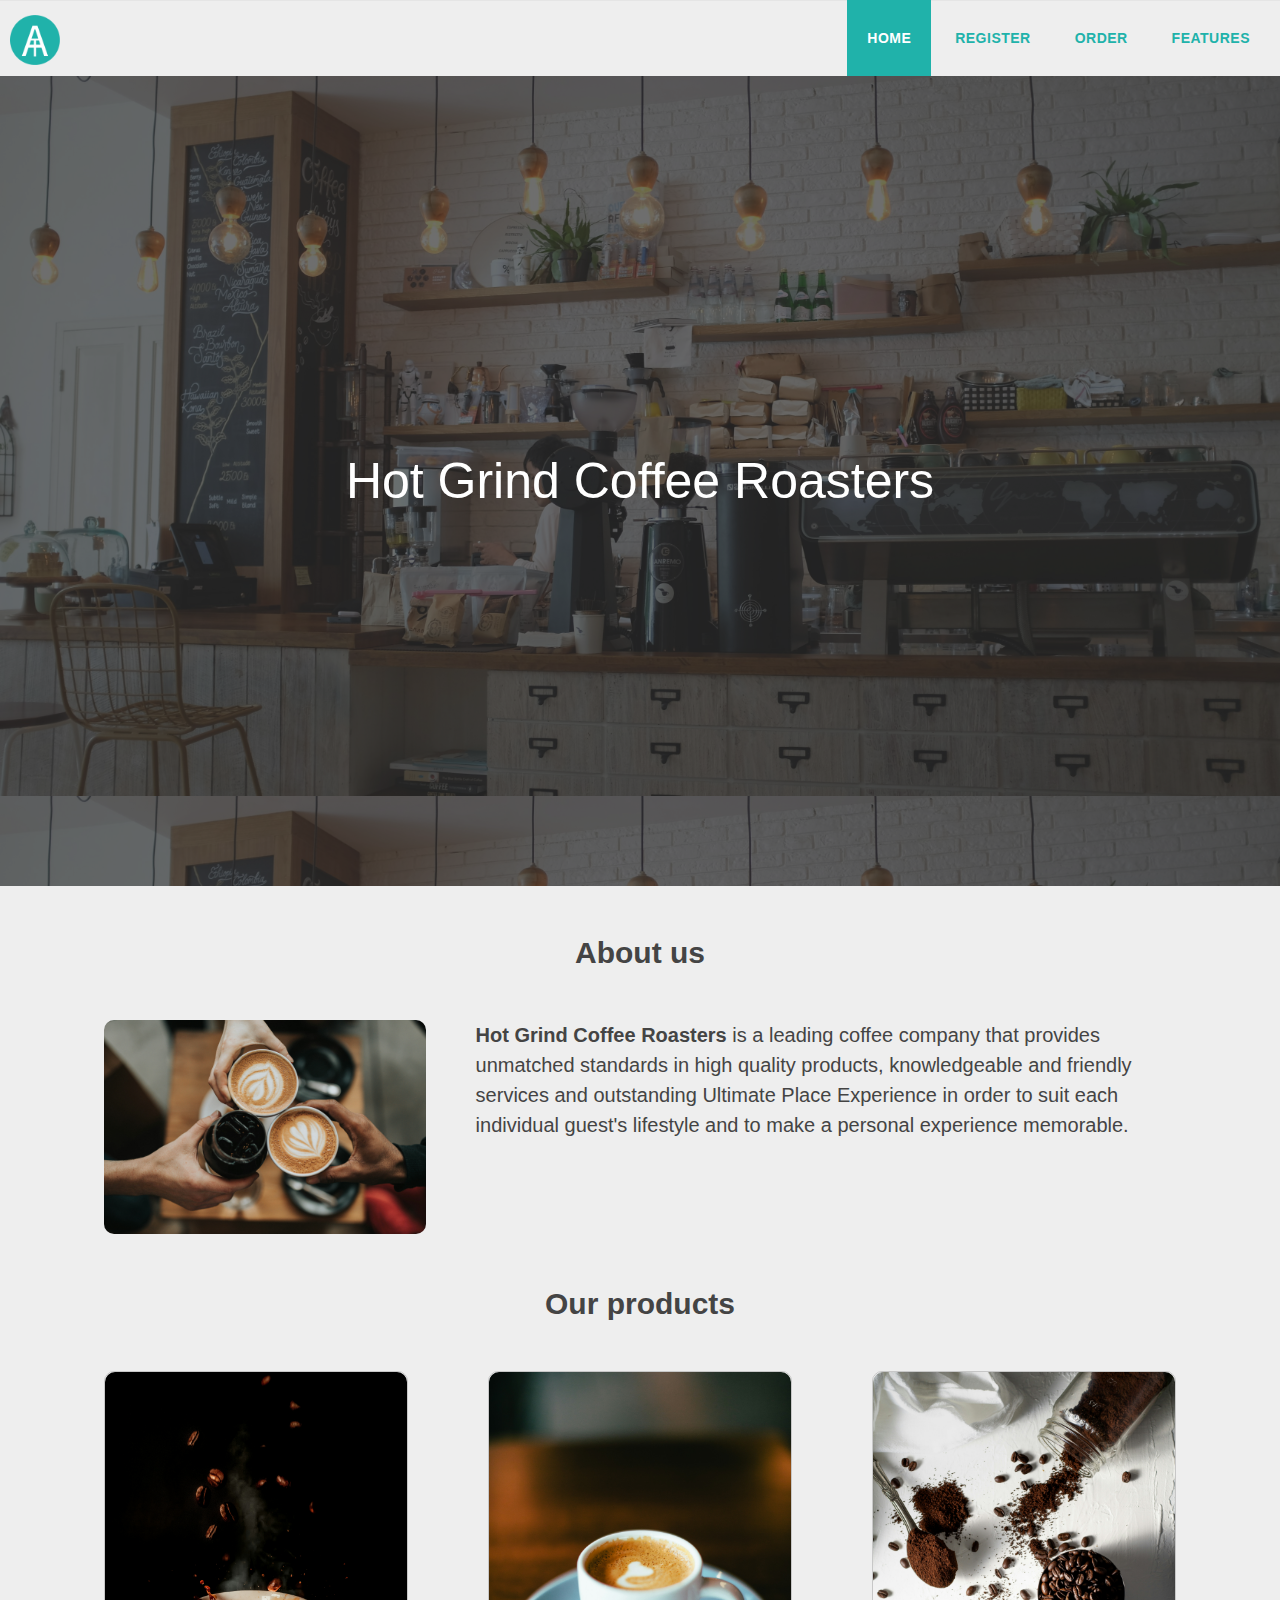
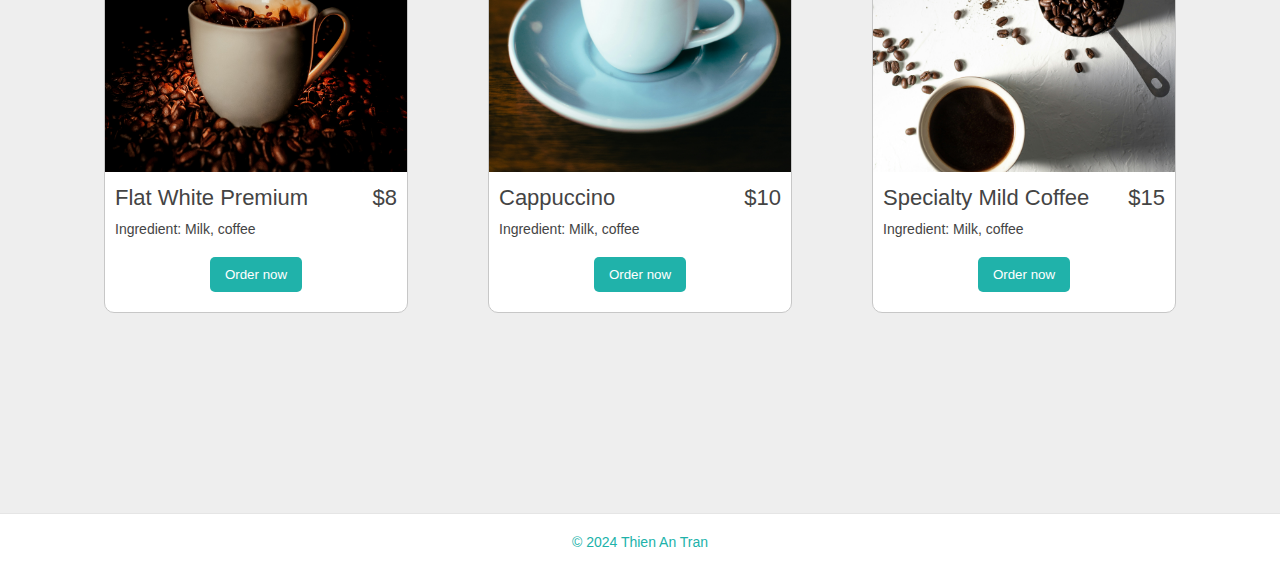
<file: index.html>
<!DOCTYPE html>
<html lang="en">
  <head>
    <title>Home</title>
    <meta charset="UTF-8" />
    <meta name="viewport" content="width=device-width, initial-scale=1.0" />
    <meta
      name="description"
      content="This website is a digital space where I share glimpses of my
  journey"
    />
    <meta name="keywords" content="Thien An Tran, digital space, journey" />
    <meta name="author" content="Thien An Tran" />
    <link rel="stylesheet" href="css/style.css" />
    <link rel="stylesheet" href="css/home.css" />
  </head>

  <body>
    <header class="header">
      <a href="#about-us" class="skip">Skip to main content</a>
      <a href="index.html" class="logo"
        ><img src="images/logo.png" alt="Logo"
      /></a>
      <ul class="nav-menu">
        <li class="nav-menu-item">
          <a href="index.html" class="nav-menu-link active">Home</a>
        </li>
        <li class="nav-menu-item">
          <a href="register.html" class="nav-menu-link">Register</a>
        </li>
        <li class="nav-menu-item">
          <a href="order.html" class="nav-menu-link">Order</a>
        </li>

        <li class="nav-menu-item">
          <a href="features.html" class="nav-menu-link">Features</a>
        </li>
      </ul>
    </header>
    <div class="clearfix"></div>

    <main id="home">
      <article>
        <section id="shop">
          <div class="background">
            <div class="shop-name">Hot Grind Coffee Roasters</div>
          </div>
        </section>
        <aside id="about-us">
          <h1 class="title">About us</h1>
          <div class="about-info">
            <div class="about-image">
              <!-- https://unsplash.com/photos/three-person-holding-beverage-cups-6VhPY27jdps -->
              <img src="images/about-image.jpg" alt="About us" />
            </div>
            <p class="about-text">
              <strong>Hot Grind Coffee Roasters</strong>
              is a leading coffee company that provides unmatched standards in
              high quality products, knowledgeable and friendly services and
              outstanding Ultimate Place Experience in order to suit each
              individual guest's lifestyle and to make a personal experience
              memorable.
            </p>
          </div>
        </aside>
        <div class="clearfix"></div>
        <section id="our-products">
          <h1 class="title">Our products</h1>
          <div id="list-products">
            <div class="product">
              <div class="product-item">
                <!-- https://unsplash.com/photos/white-ceramic-teacup-with-coffee-beans-lsmu0rUhUOk -->
                <div class="product-image">
                  <a target="_self" href="order.html">
                    <img src="images/coffee1.jpg" alt="Coca-Cola® Vanilla" />
                  </a>
                </div>

                <div class="product-info">
                  <span class="product-title">Flat White Premium</span>
                  <span class="product-price">$8</span>
                </div>
                <div class="product-text">
                  <p>Ingredient: Milk, coffee</p>
                </div>
                <div class="product-order">
                  <button class="order-button">
                    <a href="order.html">Order now</a>
                  </button>
                </div>
              </div>
            </div>

            <div class="product">
              <!-- https://unsplash.com/photos/selective-focus-photography-of-latte-in-teacup-jn-HaGWe4yw -->
              <div class="product-item">
                <div class="product-image">
                  <a target="_self" href="order.html">
                    <img src="images/coffee2.jpg" alt="Coffee" />
                  </a>
                </div>

                <div class="product-info">
                  <span class="product-title">Cappuccino</span>
                  <span class="product-price">$10</span>
                </div>
                <div class="product-text">
                  <p>Ingredient: Milk, coffee</p>
                </div>
                <div class="product-order">
                  <button class="order-button">
                    <a href="order.html">Order now</a>
                  </button>
                </div>
              </div>
            </div>

            <div class="product">
              <!-- https://unsplash.com/photos/coffee-beans-on-white-ceramic-mug-beside-stainless-steel-spoon-LMzwJDu6hTE -->
              <div class="product-item">
                <div class="product-image">
                  <a target="_self" href="order.html">
                    <img src="images/coffee3.jpg" alt="Sparkling Water" />
                  </a>
                </div>

                <div class="product-info">
                  <span class="product-title">Specialty Mild Coffee</span>
                  <span class="product-price">$15</span>
                </div>
                <div class="product-text">
                  <p>Ingredient: Milk, coffee</p>
                </div>
                <div class="product-order">
                  <button class="order-button">
                    <a href="order.html">Order now</a>
                  </button>
                </div>
              </div>
            </div>
          </div>
          <div class="clearfix"></div>
        </section>
      </article>
    </main>

    <footer>
      <p>&copy; 2024 Thien An Tran</p>
    </footer>
    <script src="js/script.js"></script>
  </body>
</html>
</file>
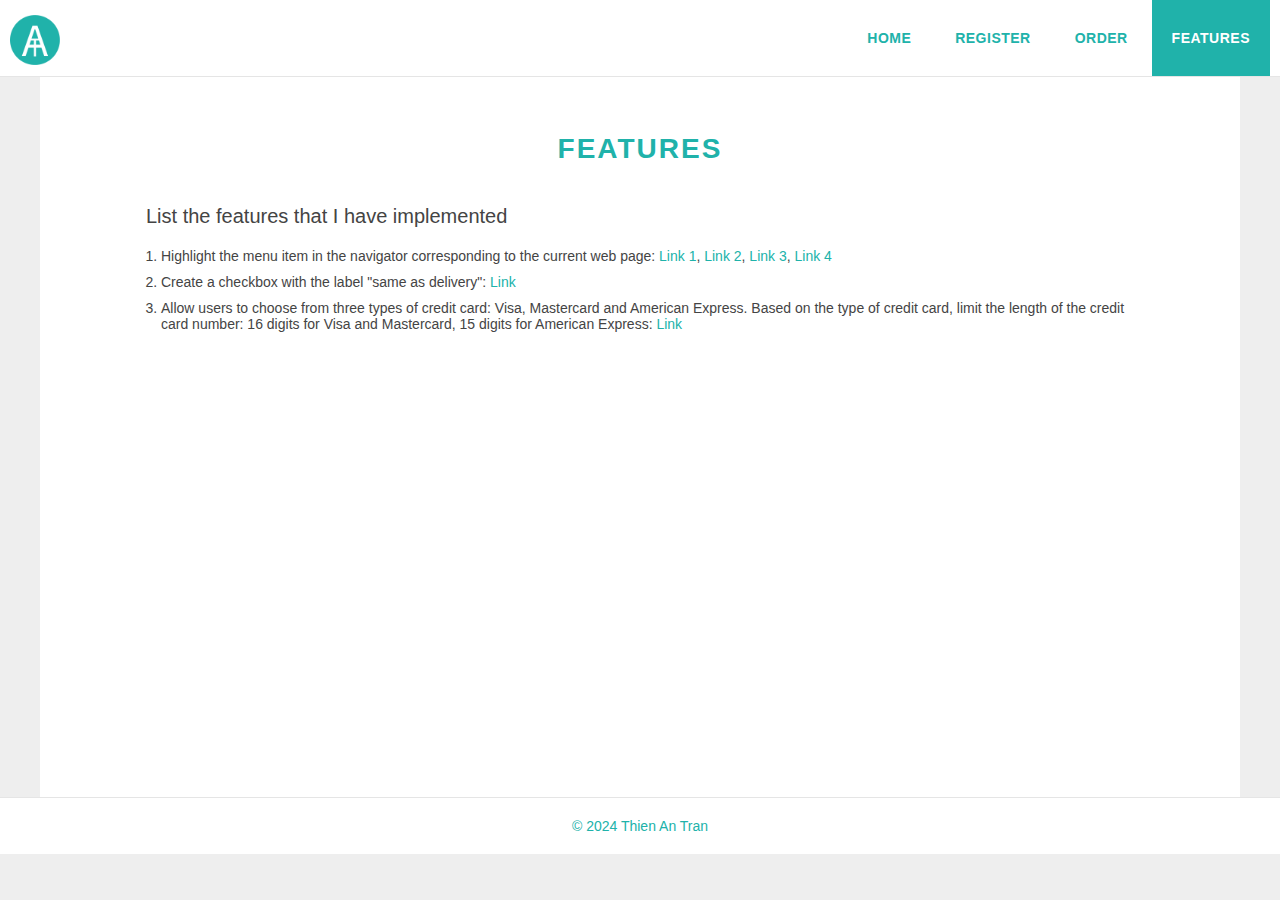
<file: features.html>
<!DOCTYPE html>
<html lang="en">
  <head>
    <title>Order</title>
    <meta charset="UTF-8" />
    <meta name="viewport" content="width=device-width, initial-scale=1.0" />
    <meta name="description" content="This page contains my order details" />
    <meta name="keywords" content="Thien An Tran, digital space, journey" />
    <meta name="author" content="Thien An Tran" />

    <link rel="stylesheet" href="css/style.css" />
    <link rel="stylesheet" href="css/features.css" />
  </head>

  <body>
    <header class="header">
      <a href="#features" class="skip">Skip to main content</a>
      <a href="index.html" class="logo"
        ><img src="images/logo.png" alt="Logo"
      /></a>
      <ul class="nav-menu">
        <li class="nav-menu-item">
          <a href="index.html" class="nav-menu-link">Home</a>
        </li>
        <li class="nav-menu-item">
          <a href="register.html" class="nav-menu-link">Register</a>
        </li>
        <li class="nav-menu-item">
          <a href="order.html" class="nav-menu-link">Order</a>
        </li>

        <li class="nav-menu-item">
          <a href="features.html" class="nav-menu-link">Features</a>
        </li>
      </ul>
      <div class="clearfix"></div>
    </header>

    <main class="container">
      <article id="features" class="container-content">
        <section id="features-one">
          <h1 class="title">Features</h1>
        </section>
        <section id="features-two">
          <h2>List the features that I have implemented</h2>

          <ol class="items">
            <li class="item">
              Highlight the menu item in the navigator corresponding to the
              current web page: <a href="/index.html">Link 1</a>,
              <a href="/register.html">Link 2</a>,
              <a href="/order.html">Link 3</a>,
              <a href="/features.html">Link 4</a>
            </li>
            <li class="item">
              Create a checkbox with the label "same as delivery":
              <a href="/order.html">Link </a>
            </li>
            <li class="item">
              Allow users to choose from three types of credit card: Visa,
              Mastercard and American Express. Based on the type of credit card,
              limit the length of the credit card number: 16 digits for Visa and
              Mastercard, 15 digits for American Express:
              <a href="/order.html">Link </a>
            </li>
          </ol>
        </section>
      </article>

      <div class="clearfix"></div>
    </main>

    <footer>
      <p>&copy; 2024 Thien An Tran</p>
    </footer>

    <script src="js/script.js"></script>
  </body>
</html>
</file>
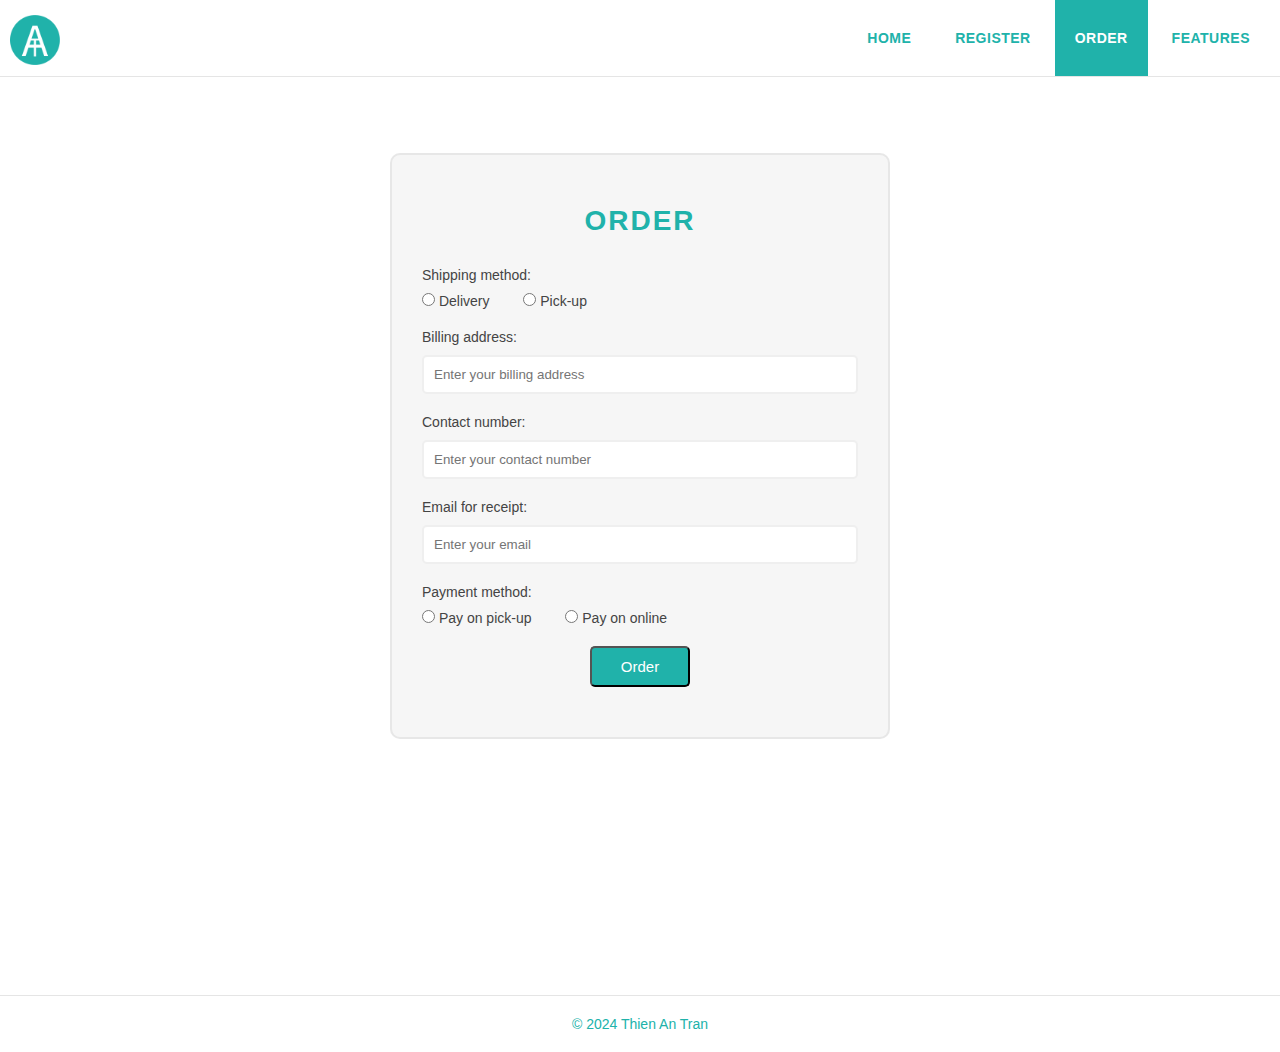
<file: order.html>
<!DOCTYPE html>
<html lang="en">
  <head>
    <title>Order</title>
    <meta charset="UTF-8" />
    <meta name="viewport" content="width=device-width, initial-scale=1.0" />
    <meta name="description" content="This page contains my order details" />
    <meta name="keywords" content="Thien An Tran, digital space, journey" />
    <meta name="author" content="Thien An Tran" />

    <link rel="stylesheet" href="css/style.css" />
    <link rel="stylesheet" href="css/order.css" />
  </head>

  <body>
    <header class="header">
      <a href="#order" class="skip">Skip to main content</a>
      <a href="index.html" class="logo"
        ><img src="images/logo.png" alt="Logo"
      /></a>
      <ul class="nav-menu">
        <li class="nav-menu-item">
          <a href="index.html" class="nav-menu-link">Home</a>
        </li>
        <li class="nav-menu-item">
          <a href="register.html" class="nav-menu-link">Register</a>
        </li>
        <li class="nav-menu-item">
          <a href="order.html" class="nav-menu-link">Order</a>
        </li>

        <li class="nav-menu-item">
          <a href="features.html" class="nav-menu-link">Features</a>
        </li>
      </ul>
      <div class="clearfix"></div>
    </header>

    <main class="container">
      <article id="order" class="container-content">
        <section id="order-two">
          <div class="clearfix"></div>
          <form
            id="order-form"
            method="post"
            action="http://mercury.swin.edu.au/it000000/cos10005/surveytest.php"
          >
            <h1 class="title">Order</h1>
            <div class="field">
              <div class="field-label">Shipping method:</div>
              <div class="field-input no-border">
                <div class="field-input-radio">
                  <input
                    type="radio"
                    id="delivery"
                    name="shipping"
                    value="delivery"
                  />
                  <label for="delivery">Delivery</label>
                </div>
                <div class="field-input-radio">
                  <input
                    type="radio"
                    id="pick-up"
                    name="shipping"
                    value="pick-up"
                  />
                  <label for="pick-up">Pick-up</label>
                </div>
              </div>
            </div>

            <div id="shipping-address" class="field">
              <label class="field-label" for="delivery">
                Delivery address:
              </label>
              <input
                id="delivery-addresss"
                class="field-input"
                placeholder="Enter your delivery address"
                type="text"
                name="delivery"
              />
            </div>

            <div class="field">
              <label class="field-label" for="billing-address">
                Billing address:
              </label>

              <span id="same-delivery"
                ><input type="checkbox" id="same-input" />
                <label>same as delivery address</label>
              </span>
              <input
                class="field-input"
                id="billing-address"
                placeholder="Enter your billing address"
                type="text"
                name="billing-address"
              />
            </div>

            <div class="field">
              <label class="field-label" for="contact-number">
                Contact number:
              </label>
              <input
                class="field-input"
                id="contact-number"
                placeholder="Enter your contact number"
                type="number"
                name="contact-number"
              />
            </div>

            <div class="field">
              <label class="field-label" for="email">
                Email for receipt:
              </label>
              <input
                class="field-input"
                id="email"
                placeholder="Enter your email"
                type="email"
                name="email"
              />
            </div>

            <div class="field">
              <div class="field-label">Payment method:</div>
              <div class="field-input no-border">
                <div class="field-input-radio">
                  <input
                    type="radio"
                    id="pay-pickup"
                    name="payment"
                    value="pay-pickup"
                  />
                  <label for="pay-pickup">Pay on pick-up</label>
                </div>
                <div class="field-input-radio">
                  <input
                    type="radio"
                    id="pay-online"
                    name="payment"
                    value="pay-online"
                  />
                  <label for="pay-online">Pay on online</label>
                </div>
              </div>
            </div>

            <div id="credit-card" class="field">
              <div class="field-label">Type of credit card:</div>
              <div class="field-input no-border">
                <div class="field-input-radio">
                  <input type="radio" id="visa" name="card" value="visa" />
                  <label for="visa">Visa</label>
                </div>
                <div class="field-input-radio">
                  <input
                    type="radio"
                    id="mastercard"
                    name="card"
                    value="mastercard"
                  />
                  <label for="mastercard">Mastercard</label>
                </div>

                <div class="field-input-radio">
                  <input
                    type="radio"
                    id="american-express"
                    name="card"
                    value="american-express"
                  />
                  <label for="american-express">American Express</label>
                </div>
              </div>

              <div id="card-number" class="field">
                <label class="field-label" for="contact">
                  Credit card number:
                </label>
                <input
                  class="field-input"
                  id="card"
                  placeholder="Enter your card number"
                  type="text"
                  name="card-number"
                />
              </div>
            </div>

            <div class="clearfix"></div>

            <div id="button-submit">
              <input type="submit" value="Order" />
            </div>
          </form>
        </section>
      </article>

      <div class="clearfix"></div>
    </main>

    <footer>
      <p>&copy; 2024 Thien An Tran</p>
    </footer>

    <script src="js/order.js"></script>
    <script src="js/script.js"></script>
  </body>
</html>
</file>
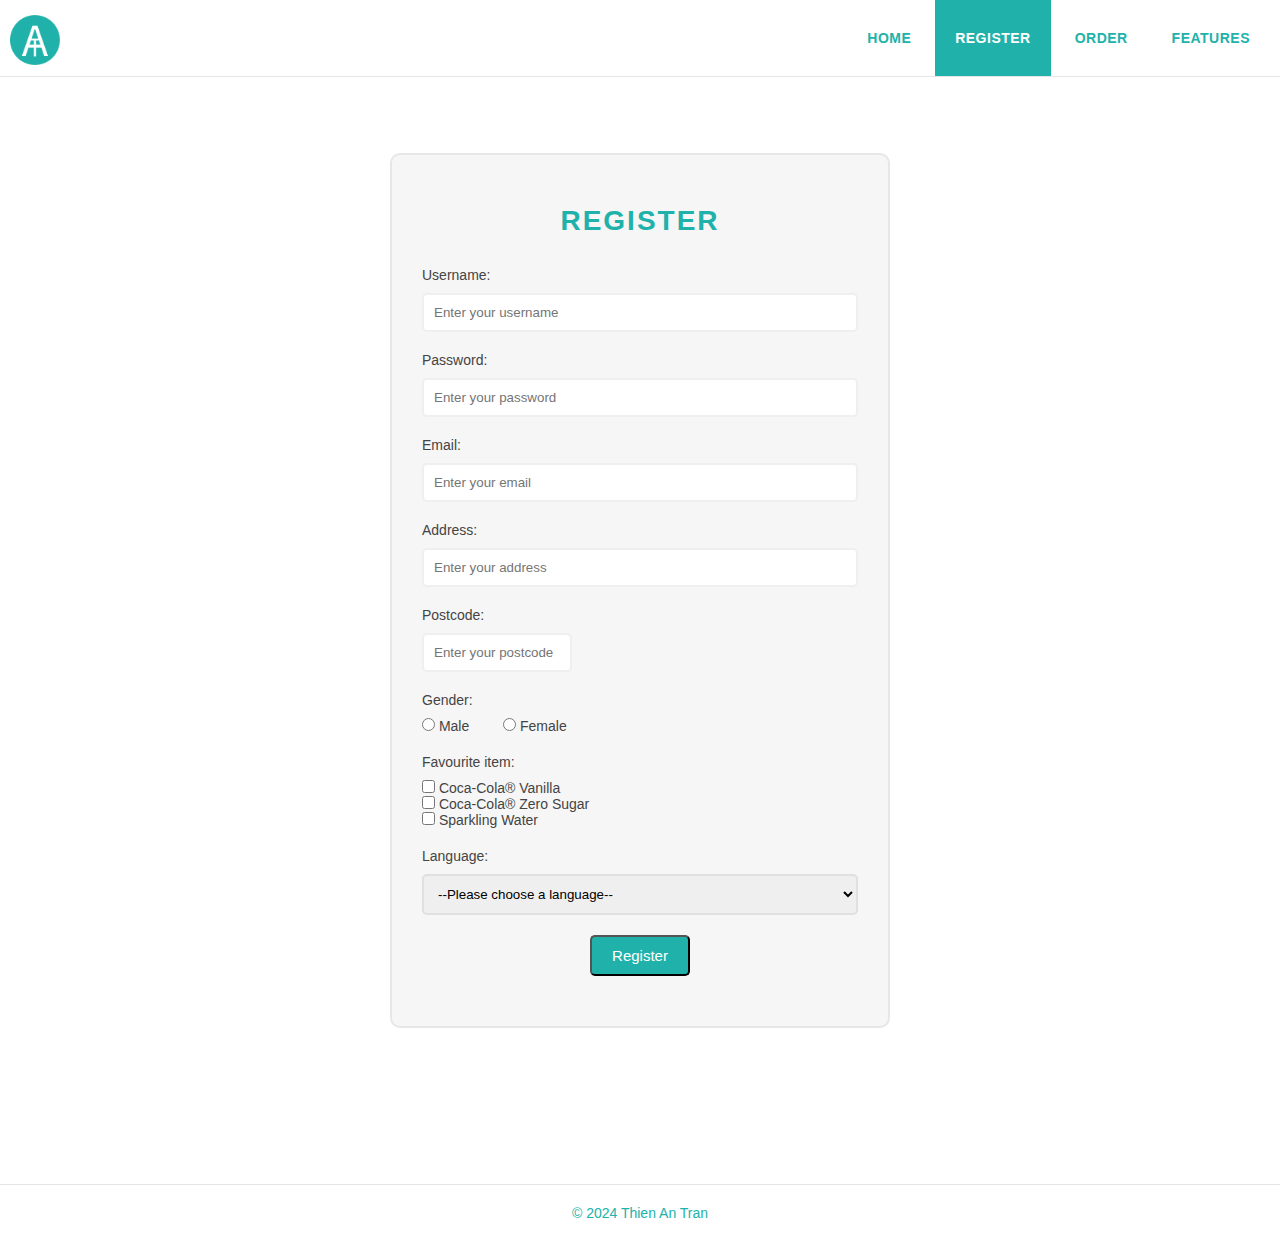
<file: register.html>
<!DOCTYPE html>
<html lang="en">
  <head>
    <title>register</title>
    <meta charset="UTF-8" />
    <meta name="viewport" content="width=device-width, initial-scale=1.0" />
    <meta name="description" content="This page contains my register details" />
    <meta name="keywords" content="Thien An Tran, digital space, journey" />
    <meta name="author" content="Thien An Tran" />

    <link rel="stylesheet" href="css/style.css" />
    <link rel="stylesheet" href="css/register.css" />
  </head>

  <body>
    <header class="header">
      <a href="#register" class="skip">Skip to main content</a>
      <a href="index.html" class="logo"
        ><img src="images/logo.png" alt="Logo"
      /></a>
      <ul class="nav-menu">
        <li class="nav-menu-item">
          <a href="index.html" class="nav-menu-link">Home</a>
        </li>
        <li class="nav-menu-item">
          <a href="register.html" class="nav-menu-link">Register</a>
        </li>
        <li class="nav-menu-item">
          <a href="order.html" class="nav-menu-link">Order</a>
        </li>

        <li class="nav-menu-item">
          <a href="features.html" class="nav-menu-link">Features</a>
        </li>
      </ul>
      <div class="clearfix"></div>
    </header>

    <main class="container">
      <article id="register" class="container-content">
        <section id="register-two">
          <form
            id="register-form"
            method="post"
            action="http://mercury.swin.edu.au/it000000/cos10005/surveytest.php"
          >
            <h1 class="title">Register</h1>
            <div class="field">
              <label class="field-label" for="username"> Username: </label>
              <input
                id="username"
                class="field-input"
                placeholder="Enter your username"
                type="text"
                name="name"
              />
            </div>

            <div class="field">
              <label class="field-label" for="password"> Password: </label>
              <input
                class="field-input"
                id="password"
                class="input-item"
                placeholder="Enter your password"
                type="password"
                name="password"
              />
            </div>

            <div class="field">
              <label class="field-label" for="email"> Email: </label>
              <input
                class="field-input"
                id="email"
                placeholder="Enter your email"
                type="email"
                name="email"
              />
            </div>

            <div class="field">
              <label class="field-label" for="address"> Address: </label>
              <input
                class="field-input"
                id="address"
                placeholder="Enter your address"
                type="address"
                name="address"
              />
            </div>

            <div id="field-postcode" class="field">
              <label class="field-label" for="postcode"> Postcode: </label>
              <input
                class="field-input"
                id="postcode"
                placeholder="Enter your postcode"
                type="postcode"
                name="postcode"
              />
            </div>

            <div class="field">
              <p class="field-label">Gender:</p>
              <div class="field-input no-border">
                <div class="field-input-radio">
                  <input type="radio" id="male" name="gender" value="male" />
                  <label for="male">Male</label>
                </div>
                <div class="field-input-radio">
                  <input
                    type="radio"
                    id="female"
                    name="gender"
                    value="female"
                  />
                  <label for="female">Female</label>
                </div>
              </div>
            </div>

            <div class="field">
              <div class="field-label checkbox">Favourite item:</div>
              <div class="field-input no-border">
                <div>
                  <input
                    type="checkbox"
                    id="item1"
                    name="item1"
                    value="Coca-Cola® Vanilla"
                  />
                  <label for="item1">Coca-Cola® Vanilla</label>
                </div>

                <div>
                  <input
                    type="checkbox"
                    id="item2"
                    name="item2"
                    value="Coca-Cola® Zero Sugar"
                  />
                  <label for="item2">Coca-Cola® Zero Sugar</label>
                </div>

                <div>
                  <input
                    type="checkbox"
                    id="item3"
                    name="item3"
                    value="Sparkling Water"
                  />
                  <label for="item3">Sparkling Water</label>
                </div>
              </div>
            </div>

            <div class="field">
              <label class="field-label" for="language">Language:</label>
              <select class="field-input" name="language" id="language">
                <option value="">--Please choose a language--</option>
                <option value="english">English</option>
                <option value="vietnam">Vietnam</option>
              </select>
            </div>
            <div class="clearfix"></div>

            <div id="button-submit">
              <input type="submit" value="Register" />
            </div>
          </form>
        </section>
      </article>

      <div class="clearfix"></div>
    </main>

    <footer>
      <p>&copy; 2024 Thien An Tran</p>
    </footer>

    <script src="js/register.js"></script>
    <script src="js/script.js"></script>
  </body>
</html>
</file>
<file: css/style.css>
/* GLOBAL */
* {
  box-sizing: border-box;
  padding: 0;
  margin: 0;
}

.clearfix {
  clear: both;
}

body {
  background: #eee;
  font-family: Arial, sans-serif;
  font-size: 14px;
  color: #444;
}

a {
  text-decoration: none;
  color: #20b2aa;
  transition: 0.3s ease all;
}

.container {
  margin: 0 auto;
  max-width: 1200px;
  background-color: #fff;
  height: auto;
  padding: 56px 56px;
  min-height: 80vh;
}

.container .title {
  width: 100%;
  color: #20b2aa;
  letter-spacing: 2px;
  text-transform: uppercase;
  display: inline-block;
  padding: 0 0 30px 0;
  text-align: center;
  animation: fadeIn 2s;
}

@keyframes fadeIn {
  0% {
    opacity: 0;
  }

  100% {
    opacity: 1;
  }
}

.container-content {
  padding: 0 50px;
  height: auto;
}

.container-content h2 {
  display: inline-block;
  font-size: 28px;
  font-weight: 300;
  margin-bottom: 10px;
  margin: 10px auto;
}

hr {
  margin-bottom: 10px;
}

/* HEADER */

.header {
  background: #fff;
  border-bottom: 1px solid rgba(0, 0, 0, 0.1);
  text-transform: uppercase;
  width: 100%;
  padding: 0 10px;
}

.skip {
  background: #20b2aa;
  color: black;
  height: 30px;
  padding: 8px;
  position: absolute;
  transform: translateY(-100%);
  transition: transform 0.3s;
}

.skip:focus {
  transform: translateY(0%);
}

.nav-menu-link {
  color: #20b2aa;
  font-weight: 600;
  letter-spacing: 0.5px;
  display: inline-block;
  padding: 30px 20px;
}

.active {
  color: #fff;
  background-color: #20b2aa;
}

.nav-menu-link:hover {
  background-color: #20b2aa;
  color: #fff;
}

.nav-menu-item {
  display: inline-block;
}

.logo {
  float: left;
  padding-top: 15px;
}

.logo img {
  width: 50px;
  height: 50px;
}

.nav-menu {
  float: right;
  margin: 0;
}

/* END HEADER */

/* FOODTER */
footer {
  background-color: #fff;
  border-top: 1px solid rgba(0, 0, 0, 0.1);
  text-align: center;
  color: #20b2aa;
  padding: 20px 0;
}

/* END FOOTER */

/* FOR MOBILE */
@media screen and (max-width: 1023px) {
  .logo {
    display: none;
  }

  .nav-menu-link {
    font-weight: 400;
    font-size: 12px;
  }

  .nav-menu {
    float: none;
    display: inline-block;
    margin: auto;
  }

  .header {
    text-align: center;
  }
}
/* END FOR MOBILE */
</file>
<file: css/home.css>
.container {
  max-width: 100%;

  padding: 5% 5%;
}

#shop {
  height: 90vh;
  background-image: url(/images/coffe-shop.jpg);
  background-size: contain;
  position: relative;
}

.background {
  background-color: rgba(49, 49, 49, 0.7);
  width: 100%;
  height: 100%;
}

#shop .shop-name {
  position: absolute;
  top: 50%;
  left: 50%;
  transform: translate(-50%, -50%);
  font-size: 50px;
  color: white;
}

.title {
  text-align: center;
  font-size: 30px;
  margin-top: 50px;
}

.about-info {
  margin-top: 50px;
}

.about-image {
  float: left;
  width: 30%;
  margin-right: 50px;
}

.about-image img {
  width: 100%;
  height: auto;
  border-radius: 10px;
}
.about-text {
  font-size: 20px;
  line-height: 1.5;
}

#about-us {
  width: calc(90% - 80px);
  margin: auto;
}

#list-products {
  width: 90%;
  height: 100%;
  display: block;

  margin: auto;
  margin-top: 50px;
  margin-bottom: 100px;
}

.product-item {
  border: 1px solid rgb(199, 199, 199);
  border-radius: 10px;
  background-color: #fff;
  padding-bottom: 20px;
}

.product-item img {
  width: 100%;
  height: auto;
  border-radius: 10px 10px 0 0;
  height: 400px;
  object-fit: cover;
}

.product-item img:hover {
  border: 2px solid rgba(199, 199, 199, 0);
}

.product-order {
  text-align: center;
}

.product {
  padding: 0 40px;
  float: left;
  width: calc(100% / 3);
}

.product-info {
  font-size: 22px;
  font-weight: 500;
  margin: 10px 0;
  padding: 0 10px;
}

.product-title {
  font-weight: 500;
}

.product-price {
  float: right;
}

.product-text {
  margin-bottom: 20px;
  animation: fadeIn 1s;
  padding: 0 10px;
}

.order-button {
  padding: 10px 15px;
  border: none;
  background: #20b2aa;
  color: white;
  border-radius: 5px;
}

.order-button:hover {
  background: rgb(55, 55, 55);
  color: white;
}

.order-button a {
  color: white;
}

#our-products {
  margin-bottom: 200px;
}

/* FOR MOBILE */
@media screen and (max-width: 1023px) {
  .product {
    padding: 0 10px;
    float: left;
    width: 32%;
  }

  .product-title {
    font-size: 16px;
    font-weight: 300;
  }
}

@media screen and (max-width: 768px) {
  #shop {
    height: 60vh;
  }

  #shop .shop-name {
    font-size: 35px;
  }

  #about-us {
    text-align: center;
  }
  .about-image {
    float: none;
    width: 100%;
    margin-bottom: 20px;
  }

  .product {
    padding: 0;
    float: none;
    width: 96%;
    margin: auto;
    margin-bottom: 50px;
  }
}
/* END FOR MOBILE */
</file>
<file: css/features.css>
#features-two h2 {
  font-size: 20px;
}

.items {
  margin-left: 15px;
}

.item {
  margin: 10px 0;
}

/* FOR MOBILE */
@media screen and (max-width: 1023px) {
  .container {
    padding: 10% 5%;
  }

  .container-content {
    padding: 0;
  }
}
/* END FOR MOBILE */
</file>
<file: css/order.css>
/* START ORDER */

#order {
  width: 100%;
  margin: 0;
  margin-bottom: 200px;
}

#order-one {
  width: 100%;
  text-align: center;
}

#order-two {
  width: 100%;
  margin-top: 20px;
}

#order-two h2 {
  display: block;
}

#order-form {
  padding: 50px 30px;
  border-radius: 10px;
  border: 2px solid rgba(102, 102, 102, 0.1);
  width: 500px;
  margin: auto;
  background-color: rgb(246, 246, 246);
}

.field {
  width: 100%;
  margin-bottom: 20px;
}

.field-label {
  display: inline-block;
}

.field-input {
  margin-top: 10px;
  width: 100%;
  border: 2px solid rgba(98, 98, 98, 0.1);
  border-radius: 5px;
}

.no-border {
  border: none;
}

.field-input-radio {
  display: inline-block;
  margin-right: 30px;
}

input.field-input,
select.field-input {
  padding: 10px;
}

#card-number {
  margin-top: 20px;
}

#button-submit > input {
  margin: auto;
}

#button-submit > input {
  cursor: pointer;
  width: 100px;
  background: #20b2aa;
  color: #fff;
  padding: 10px;
  font-size: 15px;
  border-radius: 5px;
  display: block;
}

#button-submit > input:hover {
  background: #252925;
}

#shipping-address {
  display: none;
  animation: fadeIn 1s;
}

#credit-card {
  display: none;
  animation: fadeIn 1s;
}

#same-delivery {
  float: right;
  display: none;
  animation: fadeIn 1s;
}

body {
  background: white;
}

/* HIDE AROW IN INPUT NUMBER */
/* Chrome, Safari, Edge, Opera */
input::-webkit-outer-spin-button,
input::-webkit-inner-spin-button {
  -webkit-appearance: none;
  margin: 0;
}

/*END HIDE AROW IN INPUT NUMBER */

/* END order */

/* FOR MOBILE */
@media screen and (max-width: 1023px) {
  #order-one h1 {
    font-size: 14px;
  }

  #order-form {
    width: 100%;
    padding: 10% 4%;
  }
  .container {
    padding: 10% 5%;
  }

  .container-content {
    padding: 0;
  }
}
/* END FOR MOBILE */
</file>
<file: css/register.css>
/* START REGISTER */

#register {
  width: 100%;
  margin: 0;
  margin-bottom: 100px;
}

#register-one {
  width: 100%;
  text-align: center;
}

#register-two {
  width: 100%;
  margin-top: 20px;
}

#register-two h2 {
  display: block;
}

.image {
  width: 500px;
  height: 500px;
}

#register-form {
  padding: 50px 30px;
  border-radius: 10px;
  border: 2px solid rgba(102, 102, 102, 0.1);
  width: 500px;
  margin: auto;
  background-color: rgb(246, 246, 246);
}

.field {
  width: 100%;
  margin-bottom: 20px;
}

.field-label {
  display: inline-block;
  width: 120px;
}

.field-input {
  margin-top: 10px;
  width: 100%;
  border: 2px solid rgba(98, 98, 98, 0.1);
  border-radius: 5px;
}

.no-border {
  border: none;
}

.field-input-radio {
  display: inline-block;
  margin-right: 30px;
}

input.field-input,
select.field-input {
  padding: 10px;
}

#field-postcode {
  display: inline-block;
  width: 150px;
}

#button-submit > input {
  margin: auto;
}

#button-submit > input {
  cursor: pointer;
  width: 100px;
  background: #20b2aa;
  color: #fff;
  padding: 10px;
  font-size: 15px;
  border-radius: 5px;
  display: block;
}

#button-submit > input:hover {
  background: #252925;
}

body {
  background: white;
}



/* END REGISTER */

/* FOR MOBILE */
@media screen and (max-width: 1023px) {
  #register-one h1 {
    font-size: 14px;
  }

  #register-form {
    width: 100%;
    padding: 10% 4%;
  }

  .container {
    padding: 10% 5%;
  }

  .container-content {
    padding: 0;
  }
}
/* END FOR MOBILE */
</file>
